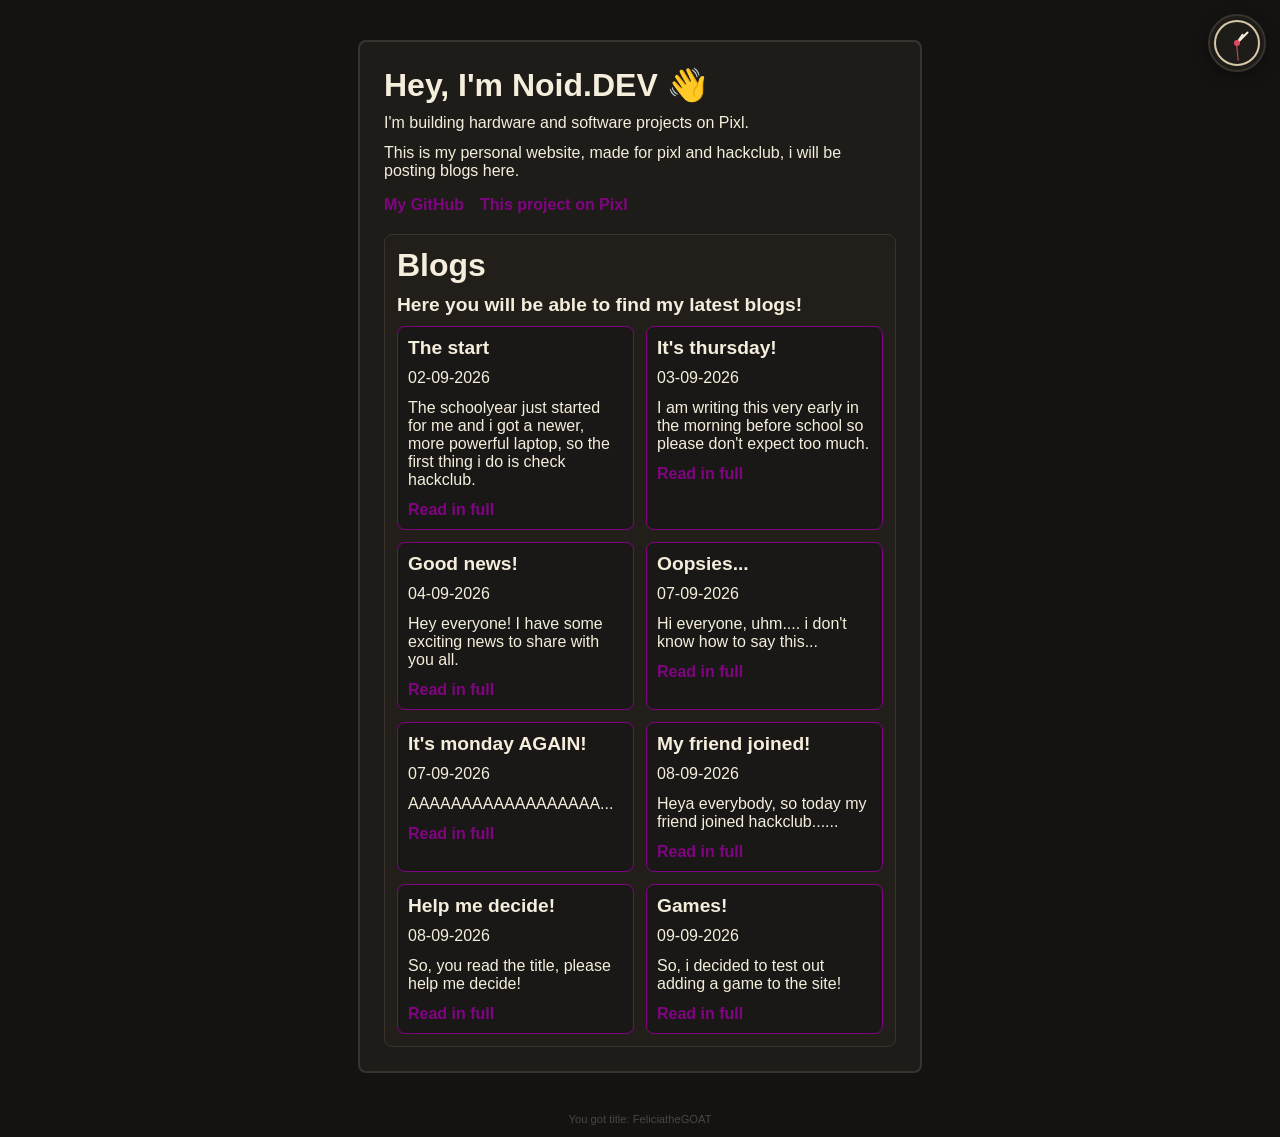
<file: index.html>
<!DOCTYPE html>
<html lang="en">
<head>
  <meta charset="utf-8">
  <meta name="viewport" content="width=device-width, initial-scale=1">
  <title>Noid.DEV</title>
  <link rel="icon" href="Noid.DEV.ico" type="image/x-icon">
  <link rel="stylesheet" href="style.css">
  <script>
    const randomTitles = [
      "BOMBOCLAT",
      "FeliciatheGOAT",
      "Wenamechainasumma",
      "I like, apples and bananas",
      "Call me if you get lost!"
    ];
    const randomTitle = randomTitles[Math.floor(Math.random() * randomTitles.length)];
    document.title = `Noid.DEV | ${randomTitle}`;
    document.addEventListener("DOMContentLoaded", () => {
      document.getElementById("random-title").textContent = randomTitle;
    });
  </script>
</head>
<body>
  <button class="site-clock" id="site-clock" type="button" aria-label="Switch clock display">
    <span class="analog-clock" aria-hidden="true">
      <span class="clock-hand clock-hour"></span>
      <span class="clock-hand clock-minute"></span>
      <span class="clock-hand clock-second"></span>
      <span class="clock-center"></span>
    </span>
    <span class="digital-clock" aria-live="polite"></span>
  </button>

  <main>
    <h1>Hey, I'm Noid.DEV 👋</h1>
    <p>I'm building hardware and software projects on Pixl.</p>
    <p>This is my personal website, made for pixl and hackclub, i will be posting blogs here.</p>
    <ul>
      <li><a href="https://github.com/its-noid-dev/mysimplesite" target="_blank">My GitHub</a></li>
      <li><a href="https://pixl.hackclub.com/projects#p=351" target="_blank">This project on Pixl</a></li>
    </ul>
    <div class="info-box">
      <h1>Blogs</h1>
      <h2>Here you will be able to find my latest blogs!</h2>
      <div class="blog-grid">
        <article class="blog">
          <h2>The start</h2>
          <p>02-09-2026</p>
          <p>The schoolyear just started for me and i got a newer, more powerful laptop, so the first thing i do is check hackclub.</p>
          <a href="blog.html?post=the-start">Read in full</a>
        </article>
        <article class="blog">
          <h2>It's thursday!</h2>
          <p>03-09-2026</p>
          <p>I am writing this very early in the morning before school so please don't expect too much.</p>
          <a href="blog.html?post=its-thursday">Read in full</a>
        </article>
        <article class="blog">
          <h2>Good news!</h2>
          <p>04-09-2026</p>
          <p>Hey everyone! I have some exciting news to share with you all.</p>
          <a href="blog.html?post=good-news">Read in full</a>
        </article>
        <article class="blog">
          <h2>Oopsies...</h2>
          <p>07-09-2026</p>
          <p>Hi everyone, uhm.... i don't know how to say this...</p>
          <a href="blog.html?post=oopsies">Read in full</a>
        </article>
        <article class="blog">
          <h2>It's monday AGAIN!</h2>
          <p>07-09-2026</p>
          <p>AAAAAAAAAAAAAAAAAA...</p>
          <a href="blog.html?post=it-s-monday-again">Read in full</a>
        </article>
        <article class="blog">
          <h2>My friend joined!</h2>
          <p>08-09-2026</p>
          <p>Heya everybody, so today my friend joined hackclub......</p>
          <a href="blog.html?post=my-friend-joined">Read in full</a>
        </article>
        <article class="blog" data-release-mode="revealable">
          <h2>Help me decide!</h2>
          <p>08-09-2026</p>
          <p>So, you read the title, please help me decide!</p>
          <a href="blog.html?post=help-me-decide" data-release-at="2026-09-08T18:00:00">Read in full</a>
        </article>
        <article class="blog" data-release-mode="revealable">
          <h2>Games!</h2>
          <p>09-09-2026</p>
          <p>So, i decided to test out adding a game to the site!</p>
          <a href="blog.html?post=games1" data-release-at="2026-09-09T09:00:00">Read in full</a>
        </article>
      </div>
    </div>
  </main>
  <footer class="quiet-footer">You got title: <span id="random-title"></span></footer>

  <script>
    function parseBlogDate(dateText) {
      const [day, month, year] = dateText.split("-").map(Number);
      return new Date(year, month - 1, day);
    }

    function getReleaseDate(blog) {
      const releaseLink = blog.querySelector("a[data-release-at]");
      return releaseLink
        ? new Date(releaseLink.dataset.releaseAt)
        : parseBlogDate(blog.querySelector("p")?.textContent.trim());
    }

    function formatCountdown(milliseconds) {
      const totalSeconds = Math.max(0, Math.floor(milliseconds / 1000));
      const days = Math.floor(totalSeconds / 86400);
      const hours = Math.floor((totalSeconds % 86400) / 3600);
      const minutes = Math.floor((totalSeconds % 3600) / 60);
      const seconds = totalSeconds % 60;
      return `unlocks in ${days} days, ${hours} hours, ${minutes} minutes, ${seconds} seconds`;
    }

    document.querySelectorAll(".blog").forEach(blog => {
      const dateText = blog.querySelector("p")?.textContent.trim();
      const unlockDate = dateText && getReleaseDate(blog);
      if (!unlockDate || unlockDate <= new Date()) return;

      if (blog.dataset.releaseMode === "hidden" || !blog.dataset.releaseMode) {
        blog.hidden = true;
        return;
      }

      blog.classList.add("scheduled-blog");
      blog.querySelector("p")?.setAttribute("hidden", "hidden");
      const link = blog.querySelector("a");
      link?.addEventListener("click", event => event.preventDefault());

      const countdown = document.createElement("p");
      countdown.className = "scheduled-countdown";
      blog.appendChild(countdown);

      const updateCountdown = () => {
        const remaining = unlockDate - new Date();
        countdown.textContent = remaining <= 0
          ? "Unlocked - refresh to read"
          : formatCountdown(remaining);
        if (remaining <= 0) {
          window.location.reload();
        }
      };

      updateCountdown();
      window.setInterval(updateCountdown, 1000);
    });

    const siteClock = document.getElementById("site-clock");
    const analogClock = siteClock.querySelector(".analog-clock");
    const digitalClock = siteClock.querySelector(".digital-clock");
    let clockMode = 0;

    function updateClock() {
      const now = new Date();
      const seconds = now.getSeconds() + now.getMilliseconds() / 1000;
      const minutes = now.getMinutes() + seconds / 60;
      const hours = (now.getHours() % 12) + minutes / 60;

      siteClock.querySelector(".clock-hour").style.transform = `rotate(${hours * 30}deg)`;
      siteClock.querySelector(".clock-minute").style.transform = `rotate(${minutes * 6}deg)`;
      siteClock.querySelector(".clock-second").style.transform = `rotate(${seconds * 6}deg)`;
      digitalClock.textContent = now.toLocaleTimeString([], {
        hour: "2-digit",
        minute: "2-digit",
        second: "2-digit",
        hour12: clockMode === 1
      });
      window.requestAnimationFrame(updateClock);
    }

    siteClock.addEventListener("click", () => {
      clockMode = (clockMode + 1) % 3;
      siteClock.classList.toggle("digital-mode", clockMode !== 0);
      siteClock.classList.toggle("military-mode", clockMode === 2);
      analogClock.setAttribute("aria-hidden", clockMode !== 0);
      siteClock.setAttribute("aria-label", clockMode === 0
        ? "Switch to AM-PM clock"
        : clockMode === 1
          ? "Switch to military clock"
          : "Switch to analog clock");
    });

    updateClock();
  </script>
</body>
</html>
</file>
<file: style.css>
body {
  margin: 0;
  font-family: Arial, sans-serif;
  background: #141312;
  color: #f5eedc;
}

.site-clock {
  position: fixed;
  top: 14px;
  right: 14px;
  z-index: 30;
  display: grid;
  width: 58px;
  height: 58px;
  place-items: center;
  padding: 0;
  border: 2px solid #38332c;
  border-radius: 50%;
  background: #1e1c19;
  color: #f5eedc;
  cursor: pointer;
  box-shadow: 0 4px 14px rgb(0 0 0 / 35%);
}

.site-clock:hover {
  border-color: #800482;
}

.analog-clock {
  position: relative;
  width: 42px;
  height: 42px;
  border: 2px solid #d7c9a7;
  border-radius: 50%;
}

.clock-hand {
  position: absolute;
  bottom: 50%;
  left: calc(50% - 1px);
  width: 2px;
  border-radius: 2px;
  background: #f5eedc;
  transform-origin: 50% 100%;
}

.clock-hour {
  height: 11px;
}

.clock-minute {
  height: 16px;
  width: 1.5px;
}

.clock-second {
  height: 18px;
  width: 1px;
  background: #e04a5f;
}

.clock-center {
  position: absolute;
  top: calc(50% - 3px);
  left: calc(50% - 3px);
  width: 6px;
  height: 6px;
  border-radius: 50%;
  background: #e04a5f;
}

.digital-clock {
  display: none;
  font-size: 0.72rem;
  font-weight: 700;
  letter-spacing: 0;
}

.site-clock.digital-mode {
  width: auto;
  min-width: 116px;
  padding: 0 10px;
  border-radius: 8px;
}

.site-clock.military-mode {
  min-width: 126px;
}

.site-clock.digital-mode .analog-clock {
  display: none;
}

.site-clock.digital-mode .digital-clock {
  display: block;
}

main {
  max-width: 32rem;
  margin: 40px auto;
  padding: 24px;
  background: #1e1c19;
  border: 2px solid #38332c;
  border-radius: 8px;
}

.quiet-footer {
  margin: 28px auto 12px;
  color: #4b4640;
  font-size: 0.7rem;
  text-align: center;
}

.blog-page {
  max-width: 700px;
}

h1 {
  font-size: 2rem;
  margin: 0 0 10px;
}

h2 {
  font-size: 1.2rem;
  margin: 0 0 10px;
}

p {
  margin: 0 0 12px;
}

.rainbow-letter {
  display: inline-block;
  animation: rainbow-letter 2.4s linear infinite;
  animation-delay: calc(var(--letter-index) * -0.12s);
}

@keyframes rainbow-letter {
  0%, 100% { color: #ff4d6d; }
  16% { color: #ff9f1c; }
  33% { color: #ffe66d; }
  50% { color: #56d364; }
  66% { color: #4dabf7; }
  83% { color: #c77dff; }
}

.monday-white {
  color: #fff;
}

.monday-light-red {
  display: inline-block;
  color: #ff6b81 !important;
  animation: monday-shake-light 0.28s linear infinite;
}

.monday-red {
  display: inline-block;
  color: #f0445c;
  animation: monday-shake-medium 0.18s linear infinite;
}

.monday-dark-red {
  display: inline-block;
  color: #8f1026;
  animation: monday-shake-hard 0.1s linear infinite;
}

@keyframes monday-shake-light {
  0%, 100% { transform: translateX(0); }
  25% { transform: translateX(-1px); }
  75% { transform: translateX(1px); }
}

@keyframes monday-shake-medium {
  0%, 100% { transform: translateX(0); }
  25% { transform: translateX(-2px); }
  75% { transform: translateX(2px); }
}

@keyframes monday-shake-hard {
  0%, 100% { transform: translateX(0); }
  25% { transform: translateX(-4px); }
  75% { transform: translateX(4px); }
}

.info-box {
  margin-top: 20px;
  padding: 12px;
  background: #221f1b;
  border: 1px solid #3a342e;
  border-radius: 8px;
}

.blog-grid {
  display: grid;
  grid-template-columns: repeat(2, minmax(0, 1fr));
  gap: 12px;
  margin-top: 10px;
}

.blog {
  background: #1a1816;
  border: 1px solid #800482;
  border-radius: 8px;
  padding: 10px;
}

.scheduled-blog {
  position: relative;
  overflow: hidden;
  border-color: #63343a;
  filter: grayscale(0.9);
  opacity: 0.62;
}

.scheduled-blog::after {
  position: absolute;
  inset: 0;
  border: 2px solid #9d2638;
  border-radius: 8px;
  content: "";
  pointer-events: none;
}

.scheduled-blog a {
  color: #8f5960;
  cursor: not-allowed;
  pointer-events: none;
}

.scheduled-countdown {
  position: relative;
  z-index: 1;
  color: #e04a5f;
  font-size: 0.78rem;
  font-weight: 700;
}

.scheduled-countdown::before {
  content: "\1F551  ";
}

.locked-post {
  color: #e04a5f;
  font-weight: 600;
}

.poll {
  margin: 20px 0;
  padding: 14px;
  border: 1px solid #3a342e;
  border-radius: 8px;
  background: #221f1b;
}

.poll h2 {
  margin-bottom: 6px;
}

.poll-countdown,
.poll-total,
.poll-count {
  color: #a99d87;
  font-size: 0.78rem;
}

.poll-countdown,
.poll-total {
  margin: 0 0 10px;
  text-align: center;
}

.poll-options {
  display: grid;
  gap: 8px;
}

.poll-option {
  display: grid;
  gap: 5px;
  width: 100%;
  padding: 9px;
  border: 1px solid #800482;
  border-radius: 6px;
  background: #1a1816;
  color: #f5eedc;
  cursor: pointer;
  font: inherit;
  text-align: left;
}

.poll-option:hover:not(:disabled) {
  border-color: #c04bc3;
}

.poll-option:disabled {
  cursor: not-allowed;
  opacity: 0.65;
}

.poll-option-label {
  font-weight: 600;
}

.poll-bar {
  display: block;
  height: 6px;
  overflow: hidden;
  border-radius: 4px;
  background: #38332c;
}

.poll-bar span {
  display: block;
  height: 100%;
  border-radius: inherit;
  background: #800482;
  transition: width 200ms ease;
}

.share-button,
.share-options button,
.share-close {
  border: 1px solid #800482;
  border-radius: 6px;
  background: #800482;
  color: #fff;
  cursor: pointer;
  font: inherit;
  font-weight: 600;
}

.share-button {
  margin-top: 10px;
  padding: 8px 12px;
}

.share-button:hover,
.share-options button:hover,
.share-close:hover {
  background: #a30aa7;
}

.share-popup[hidden] {
  display: none;
}

.share-popup {
  position: fixed;
  inset: 0;
  z-index: 10;
  display: grid;
  place-items: center;
  padding: 20px;
}

.share-backdrop {
  position: absolute;
  inset: 0;
  background: rgb(0 0 0 / 65%);
}

.share-panel {
  position: relative;
  width: min(100%, 340px);
  padding: 20px;
  border: 2px solid #38332c;
  border-radius: 8px;
  background: #1e1c19;
  box-shadow: 0 12px 35px rgb(0 0 0 / 40%);
}

.share-panel h2 {
  padding-right: 28px;
}

.share-close {
  position: absolute;
  top: 14px;
  right: 14px;
  width: 30px;
  height: 30px;
  padding: 0;
  font-size: 1.3rem;
  line-height: 1;
}

.share-options {
  display: grid;
  gap: 8px;
}

.share-options button {
  padding: 10px;
}

.share-status {
  min-height: 1.2em;
  margin: 12px 0 0;
  color: #d7c9a7;
  text-align: center;
}

.game-launch {
  display: block;
  margin-top: 10px;
  padding: 8px 12px;
  border: 1px solid #800482;
  border-radius: 6px;
  background: #800482;
  color: #fff;
  cursor: pointer;
  font: inherit;
  font-weight: 600;
}

.game-launch:hover,
.game-close:hover {
  background: #a30aa7;
}

.game-popup[hidden] {
  display: none;
}

.game-popup {
  position: fixed;
  inset: 0;
  z-index: 20;
  display: grid;
  place-items: center;
  padding: 20px;
}

.game-backdrop {
  position: absolute;
  inset: 0;
  background: rgb(0 0 0 / 75%);
}

.game-panel {
  position: relative;
  width: min(100%, 520px);
  min-height: 520px;
  overflow: hidden;
  padding: 18px 24px 26px;
  border: 2px solid #38332c;
  border-radius: 8px;
  background: #1e1c19;
  box-shadow: 0 12px 35px rgb(0 0 0 / 50%);
}

.game-close {
  position: absolute;
  top: 14px;
  right: 14px;
  z-index: 5;
  width: 30px;
  height: 30px;
  padding: 0;
  border: 1px solid #800482;
  border-radius: 6px;
  background: #800482;
  color: #fff;
  cursor: pointer;
  font: inherit;
  font-size: 1.3rem;
  line-height: 1;
}

.game-panel h1,
.game-panel h2,
.game-panel h3 {
  text-align: center;
}

.game-panel h1 {
  margin-top: 10px;
  font-size: 2rem;
}

.game-panel h2,
.game-panel h3 {
  min-height: 1.3em;
}

.game-helper {
  color: #d7c9a7;
  text-align: center;
}

.game-tap-container,
.game-mug-container {
  position: absolute;
}

.game-tap-container {
  top: 120px;
  left: 24px;
}

.game-tap {
  position: relative;
  width: 120px;
  height: 35px;
  margin-top: 0;
  border-radius: 5px 0 0 5px;
  background: #ddd;
}

.game-tap::after {
  position: absolute;
  top: 10px;
  right: 10px;
  width: 20px;
  height: 0;
  border-right: 10px solid transparent;
  border-bottom: 70px solid #ddd;
  border-left: 10px solid transparent;
  border-radius: 0 0 40px 40px;
  content: "";
  transform: rotate(-20deg);
  z-index: 2;
}

.game-tap::before {
  position: absolute;
  top: -15px;
  left: -20px;
  width: 70px;
  height: 60px;
  border-radius: 0 20px 20px 0;
  background: grey;
  content: "";
}

.game-handle {
  position: absolute;
  top: -110px;
  left: 80px;
  width: 20px;
  height: 100px;
  border-radius: 10px 10px 0 0;
  background: #111;
  cursor: pointer;
  z-index: 3;
}

.game-handle::before {
  position: absolute;
  bottom: -20px;
  left: -5px;
  width: 30px;
  height: 30px;
  border-radius: 20px 20px 10px 10px;
  background: lightgrey;
  content: "";
}

.game-handle:hover {
  transform: rotate(6deg);
  transform-origin: center bottom;
}

.game-pour {
  position: absolute;
  top: 70px;
  left: 92px;
  width: 16px;
  height: 0;
  background: #e5c539;
  transition: height 100ms linear;
  z-index: 1;
}

.game-handle:hover ~ .game-pour {
  height: 230px;
}

.game-mug-container {
  top: 260px;
  left: 105px;
}

.game-mug {
  position: relative;
  width: 120px;
  height: 200px;
  margin: 0;
  border: 20px solid #eee;
  border-top: none;
  border-bottom-width: 30px;
  border-radius: 0 0 10px 10px;
  cursor: pointer;
}

.game-mug::before {
  position: absolute;
  bottom: -40px;
  left: -30px;
  width: 180px;
  height: 30px;
  background: #eee;
  content: "";
}

.game-mug::after {
  position: absolute;
  top: 30px;
  right: -80px;
  width: 40px;
  height: 110px;
  border: 25px solid #eee;
  border-left: none;
  border-radius: 0 50px 150px 0;
  content: "";
}

.game-beer {
  position: absolute;
  bottom: 0;
  left: 0;
  width: 100%;
  height: 0;
  max-height: 100%;
  background: linear-gradient(#fff 0%, #fff 35%, #ededad 43%, #e5c539 44%, #e5c539 100%);
}

.game-mug-helper {
  position: absolute;
  top: 475px;
  left: 130px;
  width: 180px;
  margin: 0;
}

.pics {
  display: grid;
  grid-template-columns: repeat(2, minmax(0, 1fr));
  gap: 10px;
  margin-top: 14px;
}

img {
  width: 100%;
  height: 180px;
  object-fit: cover;
  border-radius: 6px;
}

ul {
  list-style: none;
  padding: 0;
  display: flex;
  gap: 1rem;
  margin: 16px 0;
}

a {
  color: #800482;
  text-decoration: none;
  font-weight: 600;
}

#date {
  color: #d7c9a7;
  margin-bottom: 18px;
}
</file>
